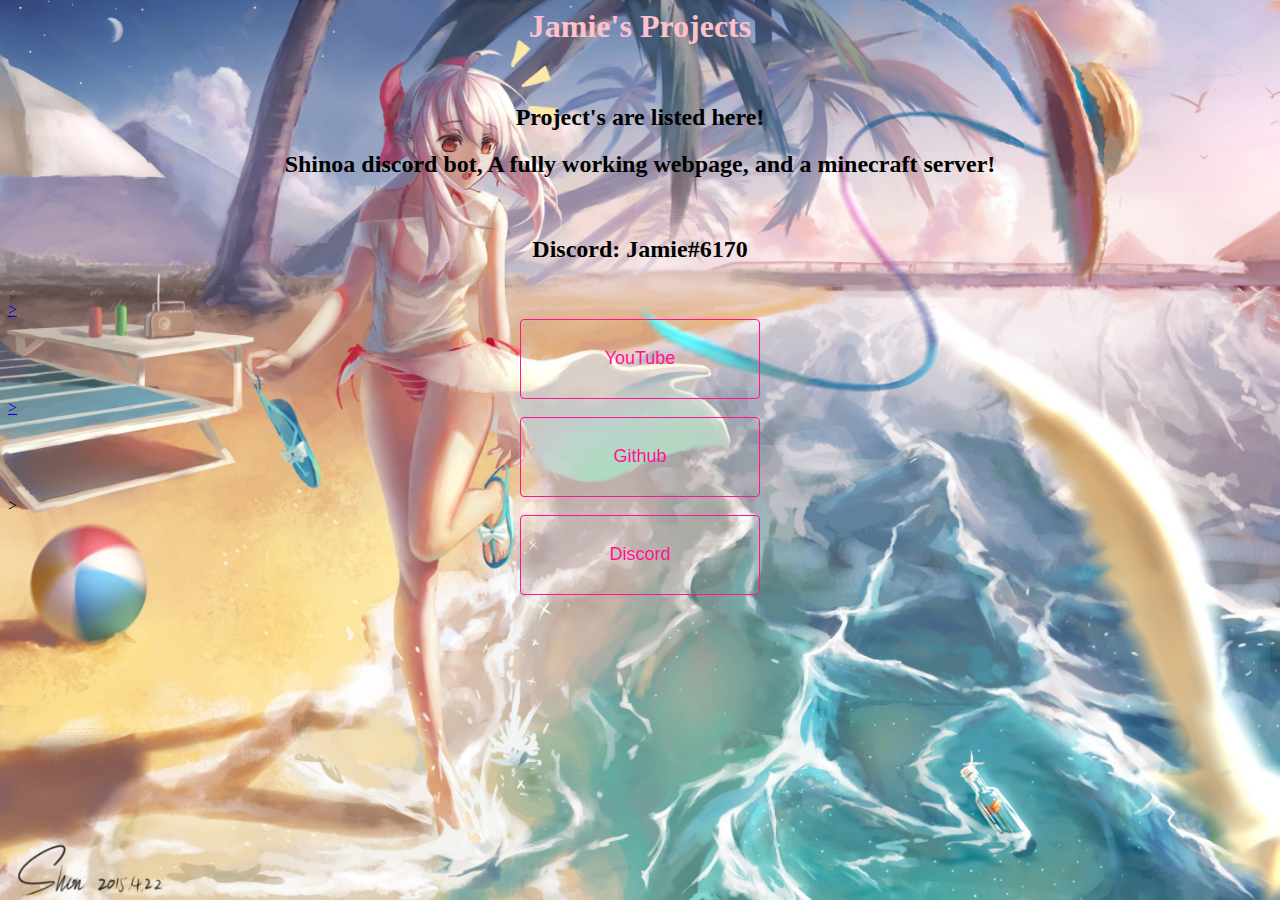
<file: index.html>
<html>
 <head>
  <title>Jamie</title>

 <link rel="stylesheet" href="style.css" type="text/css">
 </head>
 <body>  
    <h1 style="color: pink;"><center>Jamie's Projects</center></h1>
    <br />


    
    <h2 style="color: black;"><center>Project's are listed here!</center></h2>
    <h2 style="color: black;"><center>Shinoa discord bot, A fully working webpage, and a minecraft server!</center></h2>
    <br />
    <h2 style="color: black;"><center>Discord: Jamie#6170</center></h2>
    <br />
    
    <a href="https://www.youtube.com/channel/UC_HsGimjJ-20Nkl227yucsg?view_as=subscriber">
        ><center><button>YouTube</button></center>
    </a>

    <a href="https://github.com/JamieUwU">
        ><center><button>Github</button></center>

    <a href="https://discord.gg/j2VfDMU"></a>
        ><center><button>Discord</button></center>    



 
     


   


 </body>
</html>
</file>
<file: style.css>
body{
    background-image:url(background.jpg);
    background-size: cover;
    background-attachment: fixed;


    }
    
    button {
          position: center;
          top: 0%;
          left: 0%;
          transform: translate(-0%, -0%);





    }

    button {
         background: none;
         color: #FF1493;
         width: 240px;
         height: 80px;
         border: 1px solid #FF1493;
         font-size: 18px;
         border-radius: 4px;
         transition: .6s;
         overflow: hidden;
    }

    button:focus {
          outline: none;
    }

    button:before {
         content: '';
         display: block;
         position: absolute;
         background: rgba(255,20,147);
         width: 60px;
         height: 100%;
         left: 0;
         top: 0;
         opacity: .5s;
         filter: blur(30px);
         transform: translateX(-130px) skewX(-15deg);
   }

   button:after {
         content: '';
         display: block;
         position: absolute;
         background: rgba(255,20,147);
         width: 30px;
         height: 100%;
         left: 30px;
         top: 0;
         opacity: 0;
         filter: blur(30px);
         transform: translate(-100px) scaleX(-15deg);
   }

   button:hover {

      background: #FF69B4;
      cursor: pointer;
   }
</file>
